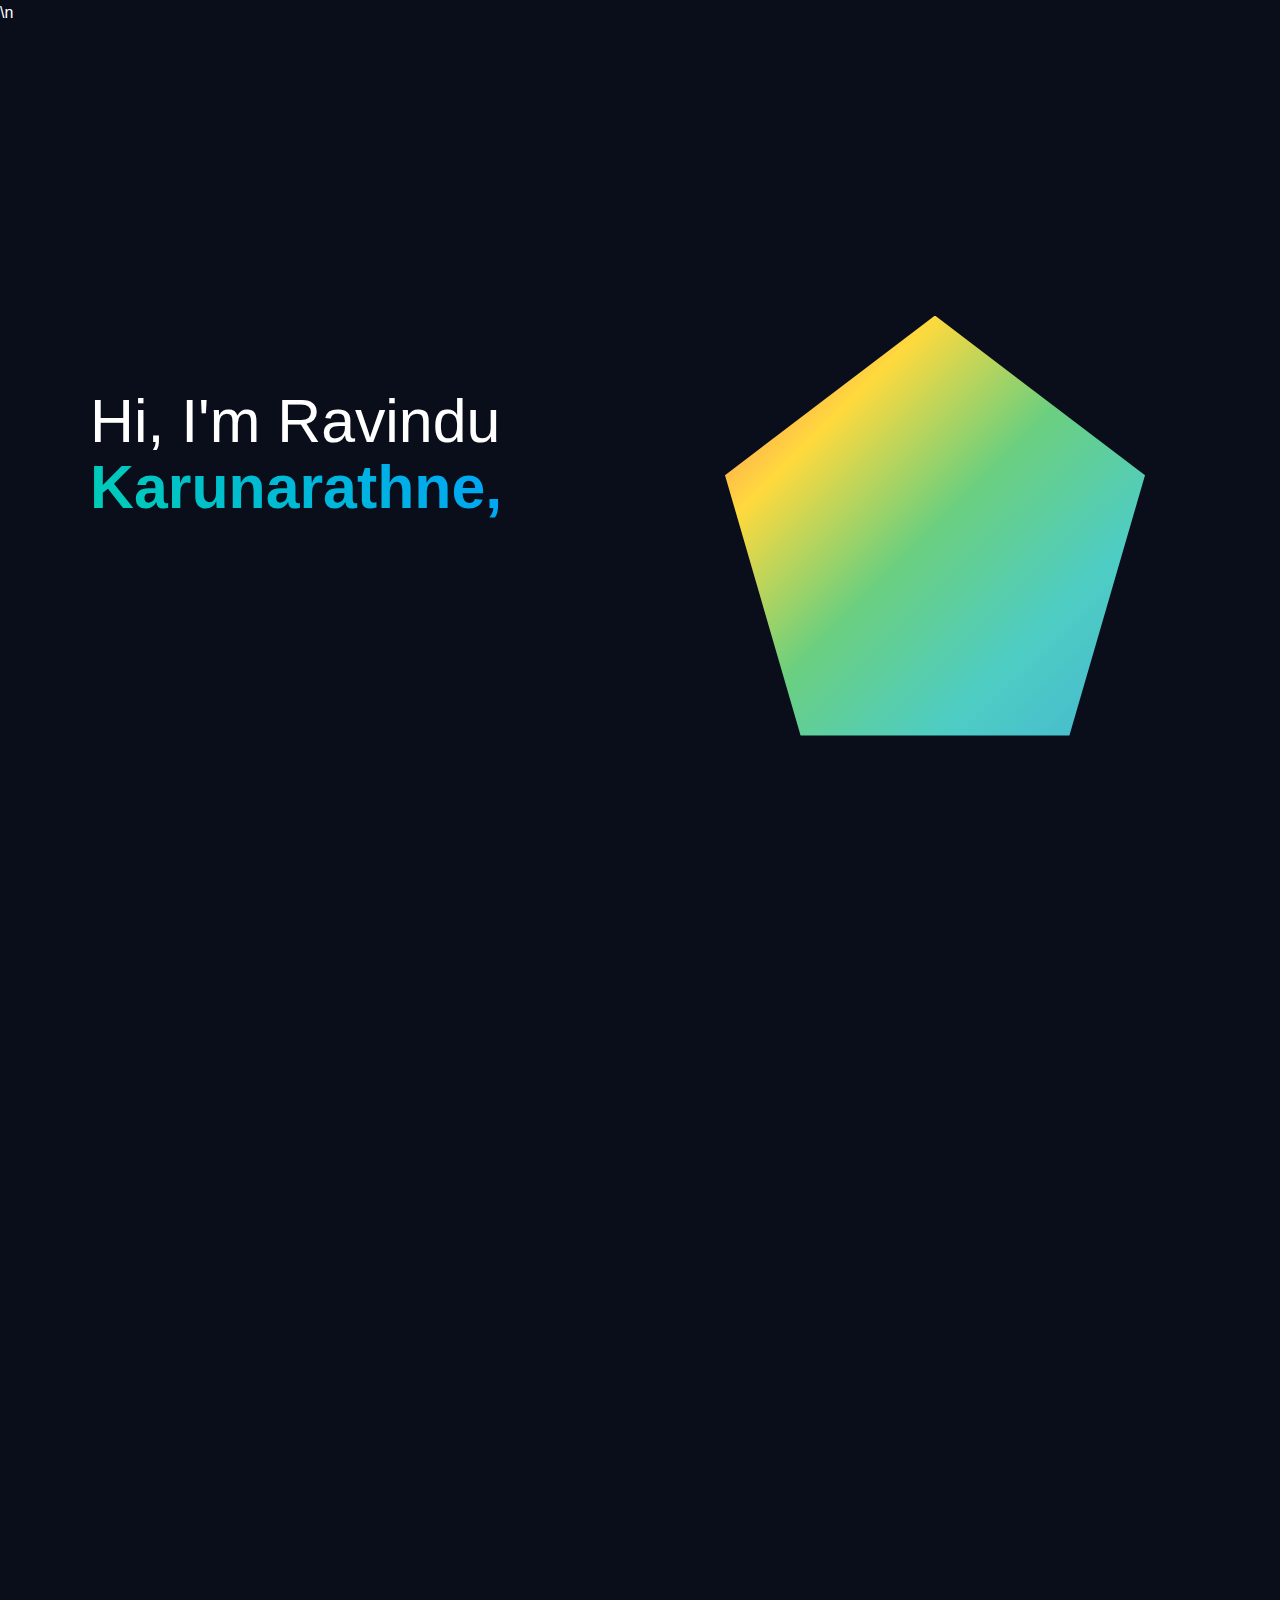
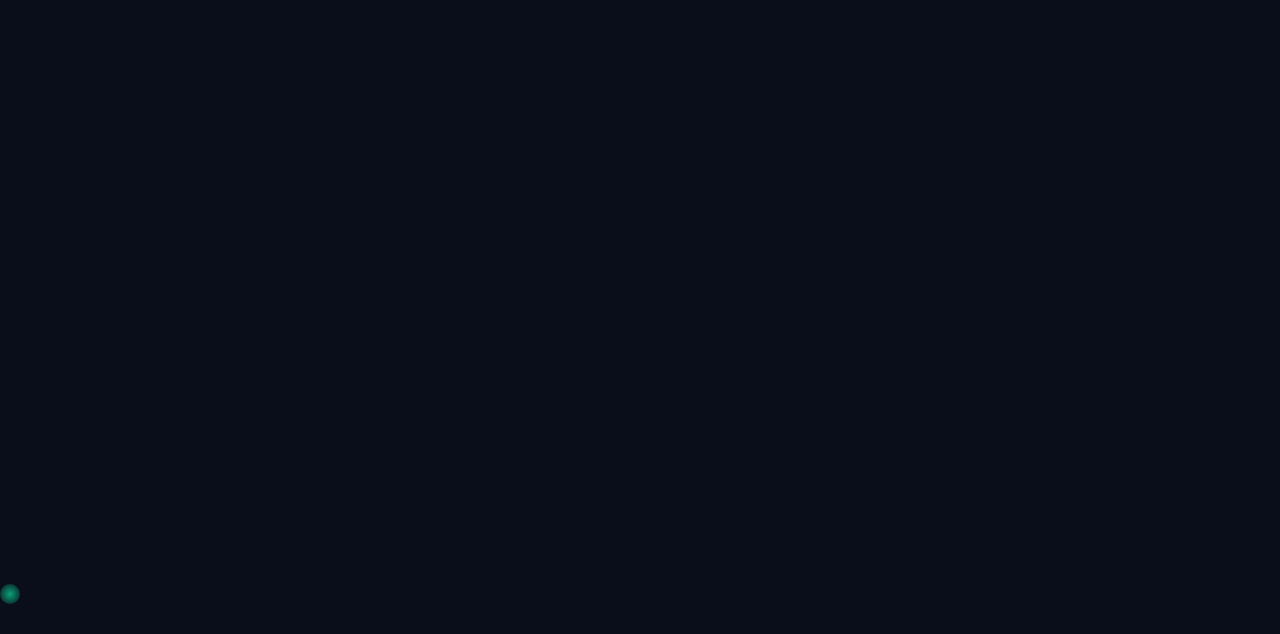
<file: index.html>
<!DOCTYPE html>
<html lang="en">
<head>
    <meta charset="UTF-8">
    <meta name="viewport" content="width=device-width, initial-scale=1.0">
    <title>Ravindu Karunarathne - Full Stack Developer</title>
    <link rel="stylesheet" href="https://cdnjs.cloudflare.com/ajax/libs/font-awesome/6.4.0/css/all.min.css">
    <link rel="stylesheet" href="css/styles.css">
    <link rel="stylesheet" href="css/animations.css">
    <link rel="stylesheet" href="css/responsive.css">
    <link rel="stylesheet" href="css/responsive-utils.css">\n    <link rel="stylesheet" href="css/responsive-fixes.css">
</head>
<body>
    <!-- Scroll Progress Bar -->
    <div class="scroll-progress"></div>

    <!-- Dynamic Sections -->
    <div id="header-container"></div>
    <div id="hero-container"></div>
    <div id="about-container"></div>
    <div id="credentials-container"></div>
    <div id="projects-container"></div>
    <div id="contact-container"></div>

    <script src="js/section-loader.js"></script>
    <script src="js/script.js"></script>
    
    <!-- Viewport height handling for mobile browsers -->
    <script>
        // Set CSS custom property for viewport height
        function setViewportHeight() {
            let vh = window.innerHeight * 0.01;
            document.documentElement.style.setProperty('--vh', `${vh}px`);
        }
        
        // Set on load and resize
        setViewportHeight();
        window.addEventListener('resize', setViewportHeight);
        window.addEventListener('orientationchange', function() {
            setTimeout(setViewportHeight, 100);
        });
        
        // Add responsive classes based on screen size
        function updateResponsiveClasses() {
            const width = window.innerWidth;
            const body = document.body;
            
            // Remove existing classes
            body.classList.remove('is-mobile', 'is-tablet', 'is-desktop');
            
            // Add appropriate class
            if (width <= 768) {
                body.classList.add('is-mobile');
            } else if (width <= 1024) {
                body.classList.add('is-tablet');
            } else {
                body.classList.add('is-desktop');
            }
        }
        
        updateResponsiveClasses();
        window.addEventListener('resize', updateResponsiveClasses);
    </script>
</body>
</html>
</file>
<file: css/styles.css>
/* ================================
   MAIN STYLES
   ================================ */

* {
    margin: 0;
    padding: 0;
    box-sizing: border-box;
}

html {
    scroll-behavior: smooth;
}

body {
    font-family: 'Inter', -apple-system, BlinkMacSystemFont, 'Segoe UI', sans-serif;
    background-color: #0a0e1a;
    color: #fff;
    line-height: 1.6;
    overflow-x: hidden;
    -webkit-font-smoothing: antialiased;
    -moz-osx-font-smoothing: grayscale;
}

.container {
    max-width: 1200px;
    margin: 0 auto;
    padding: 0 40px;
    width: 100%;
}

/* Responsive utility classes */
.flex {
    display: flex;
}

.flex-column {
    flex-direction: column;
}

.justify-center {
    justify-content: center;
}

.items-center {
    align-items: center;
}

.text-center {
    text-align: center;
}

.w-full {
    width: 100%;
}

.max-w-full {
    max-width: 100%;
}

/* Ensure images and media are responsive */
img,
video,
iframe,
canvas,
svg {
    max-width: 100%;
    height: auto;
    display: block;
}

/* ================================
   HEADER & NAVIGATION
   ================================ */

.header {
    position: fixed;
    top: 0;
    left: 0;
    right: 0;
    z-index: 1000;
    background: rgba(10, 14, 26, 0.9);
    backdrop-filter: blur(20px);
    padding: 20px 0;
    transform: translateY(-100%);
    animation: slideDown 1s ease-out 0.5s forwards;
}

.nav-container {
    display: flex;
    justify-content: space-between;
    align-items: center;
    max-width: 1200px;
    margin: 0 auto;
    padding: 0 40px;
    width: 100%;
    position: relative;
}

.logo {
    width: 40px;
    height: 40px;
    background: linear-gradient(135deg, #00d4aa, #00a0ff);
    border-radius: 8px;
    display: flex;
    align-items: center;
    justify-content: center;
    font-weight: bold;
    color: #000;
    animation: pulse 2s ease-in-out infinite alternate;
    flex-shrink: 0;
}

/* Navigation Menu */
.nav-menu {
    display: flex;
    list-style: none;
    gap: 30px;
    margin: 0;
    padding: 0;
    flex-wrap: wrap;
}

.nav-menu li {
    flex-shrink: 0;
}

.nav-menu li a {
    color: #fff;
    text-decoration: none;
    font-size: 0.9rem;
    font-weight: 500;
    transition: color 0.3s ease;
    position: relative;
    padding: 8px 0;
    display: block;
}

.nav-menu li a:hover {
    color: #00d4aa;
}

.nav-menu li a::after {
    content: '';
    position: absolute;
    bottom: -5px;
    left: 0;
    width: 0;
    height: 2px;
    background: linear-gradient(90deg, #00d4aa, #00a0ff);
    transition: width 0.3s ease;
}

.nav-menu li a:hover::after {
    width: 100%;
}

/* Mobile Menu */
.mobile-menu-toggle {
    display: none;
    flex-direction: column;
    cursor: pointer;
    padding: 8px;
    z-index: 1001;
    background: none;
    border: none;
    position: relative;
    width: 40px;
    height: 40px;
    justify-content: center;
    align-items: center;
}

.mobile-menu-toggle span {
    width: 25px;
    height: 3px;
    background: #fff;
    margin: 3px 0;
    transition: all 0.3s ease;
    border-radius: 2px;
    transform-origin: center;
}

.mobile-menu-toggle.active span:nth-child(1) {
    transform: rotate(45deg) translate(5px, 5px);
}

.mobile-menu-toggle.active span:nth-child(2) {
    opacity: 0;
    transform: scale(0);
}

.mobile-menu-toggle.active span:nth-child(3) {
    transform: rotate(-45deg) translate(7px, -6px);
}

.mobile-nav {
    position: fixed;
    top: 0;
    right: -100%;
    width: 300px;
    height: 100vh;
    background: rgba(10, 14, 26, 0.98);
    backdrop-filter: blur(20px);
    z-index: 1000;
    transition: right 0.3s ease;
    padding: 100px 30px 30px;
    overflow-y: auto;
}

.mobile-nav.active {
    right: 0;
}

.mobile-nav ul {
    list-style: none;
    padding: 0;
    margin: 0;
}

.mobile-nav ul li {
    margin: 25px 0;
}

.mobile-nav ul li a {
    color: #fff;
    text-decoration: none;
    font-size: 1.1rem;
    font-weight: 500;
    display: block;
    padding: 15px 0;
    border-bottom: 1px solid rgba(255, 255, 255, 0.1);
    transition: all 0.3s ease;
    text-align: center;
}

.mobile-nav ul li a:hover {
    color: #00d4aa;
    transform: translateX(10px);
}

/* ================================
   HERO SECTION
   ================================ */

.hero {
    min-height: 100vh;
    min-height: calc(var(--vh, 1vh) * 100);
    display: flex;
    align-items: center;
    position: relative;
    padding-top: 100px;
    opacity: 1;
    transform: translateY(0);
}

.hero-content {
    display: grid;
    grid-template-columns: 1fr 1fr;
    gap: 80px;
    align-items: center;
    width: 100%;
    position: relative;
    z-index: 1;
}

.hero-text {
    animation: slideInLeft 1s ease-out;
    max-width: 100%;
}

.hero-text h1 {
    font-size: clamp(2rem, 4vw, 3.5rem);
    font-weight: 300;
    line-height: 1.1;
    margin-bottom: 20px;
    word-wrap: break-word;
}

.hero-text .highlight {
    display: block;
    font-weight: 700;
    background: linear-gradient(45deg, #00d4aa, #00a0ff, #ff6b6b);
    background-size: 200% 200%;
    -webkit-background-clip: text;
    -webkit-text-fill-color: transparent;
    background-clip: text;
    animation: colorShift 3s ease-in-out infinite;
}

.hero-text .subtitle {
    font-size: clamp(1rem, 2.5vw, 1.2rem);
    color: #a0a9c0;
    margin-bottom: 40px;
    font-weight: 400;
    opacity: 0;
    animation: fadeIn 1s ease-out 0.5s forwards;
    line-height: 1.6;
}

.work-button {
    display: inline-flex;
    align-items: center;
    justify-content: center;
    gap: 10px;
    padding: 12px 24px;
    background: transparent;
    border: 1px solid #333;
    color: #fff;
    text-decoration: none;
    border-radius: 30px;
    font-size: 0.9rem;
    transition: all 0.3s ease;
    opacity: 0;
    animation: slideUp 1s ease-out 1s forwards;
    position: relative;
    overflow: hidden;
    min-height: 44px;
    white-space: nowrap;
}

.work-button::before {
    content: '';
    position: absolute;
    top: 0;
    left: -100%;
    width: 100%;
    height: 100%;
    background: linear-gradient(90deg, transparent, rgba(0, 212, 170, 0.2), transparent);
    transition: left 0.5s;
}

.work-button:hover::before {
    left: 100%;
}

.work-button:hover {
    border-color: #00d4aa;
    background: rgba(0, 212, 170, 0.1);
    transform: translateY(-2px);
    box-shadow: 0 10px 30px rgba(0, 212, 170, 0.3);
}

.hero-visual {
    position: relative;
    height: 500px;
    display: flex;
    align-items: center;
    justify-content: center;
    animation: slideInRight 1s ease-out 0.3s both;
    overflow: hidden;
}

.geometric-shape {
    width: 400px;
    height: 400px;
    background: linear-gradient(135deg, #ff6b6b, #ffd93d, #6bcf7f, #4ecdc4, #45b7d1);
    clip-path: polygon(50% 0%, 100% 38%, 82% 100%, 18% 100%, 0% 38%);
    animation: rotate 20s linear infinite, float 3s ease-in-out infinite alternate;
    max-width: 100%;
    max-height: 100%;
}

/* ================================
   ABOUT SECTION
   ================================ */

.about {
    padding: 120px 0;
    background: #0f1425;
    position: relative;
}

.about::before {
    content: '';
    position: absolute;
    top: 0;
    left: 0;
    right: 0;
    bottom: 0;
    background: radial-gradient(circle at 30% 70%, rgba(0, 212, 170, 0.1) 0%, transparent 50%);
    pointer-events: none;
}

.about-content {
    display: grid;
    grid-template-columns: 1fr 2fr;
    gap: 80px;
    align-items: start;
}

.about.animate h2 {
    opacity: 1;
    transform: translateX(0);
}

.about-text {
    font-size: 1.1rem;
    line-height: 1.8;
    color: #a0a9c0;
    opacity: 0;
    transform: translateY(30px);
    transition: all 0.8s ease-out 0.2s;
    max-width: 100%;
    word-wrap: break-word;
}

.about.animate .about-text {
    opacity: 1;
    transform: translateY(0);
}

.about-image {
    width: 300px;
    height: 400px;
    background: url('https://media.giphy.com/media/xT9IgzoKnwFNmISR8I/giphy.gif') no-repeat center center;
    background-size: cover;
    border-radius: 12px;
    opacity: 0;
    transform: scale(0.8);
    transition: all 0.8s ease-out 0.4s;
    position: relative;
    overflow: hidden;
    max-width: 100%;
    margin: 0 auto;
}

.about-image::before {
    content: '';
    position: absolute;
    top: 0;
    left: 0;
    right: 0;
    bottom: 0;
    background: linear-gradient(45deg, rgba(0, 212, 170, 0.1), rgba(0, 160, 255, 0.1));
    opacity: 0;
    transition: opacity 0.3s ease;
}

.about-image:hover::before {
    opacity: 1;
}

/* ================================
   CREDENTIALS SECTION
   ================================ */

.credentials {
    padding: 120px 0;
    background: #0a0e1a;
    position: relative;
}

.credentials::before {
    content: '';
    position: absolute;
    top: 0;
    left: 0;
    right: 0;
    bottom: 0;
    background: radial-gradient(circle at 70% 30%, rgba(0, 160, 255, 0.1) 0%, transparent 50%);
    pointer-events: none;
}

.credentials h2 {
    font-size: 2.5rem;
    font-weight: 600;
    margin-bottom: 60px;
    opacity: 0;
    transform: translateY(-30px);
    transition: all 0.8s ease-out;
}

.credentials.animate h2 {
    opacity: 1;
    transform: translateY(0);
}

.credentials-grid {
    display: grid;
    grid-template-columns: 1fr 2fr;
    gap: 80px;
    align-items: start;
}

.credential-item {
    margin-bottom: 40px;
    opacity: 0;
    transform: translateX(-30px);
    transition: all 0.6s ease-out;
    width: 100%;
    overflow: hidden;
}

.credentials.animate .credential-item:nth-child(1) { transition-delay: 0.1s; }
.credentials.animate .credential-item:nth-child(2) { transition-delay: 0.2s; }
.credentials.animate .credential-item:nth-child(3) { transition-delay: 0.3s; }

.credentials.animate .credential-item {
    opacity: 1;
    transform: translateX(0);
}

.credential-label {
    font-size: 1.2rem;
    font-weight: 600;
    color: #00d4aa;
    margin-bottom: 10px;
}

.credential-value {
    font-size: 1rem;
    color: #a0a9c0;
    line-height: 1.6;
    word-wrap: break-word;
    overflow-wrap: break-word;
}

.credential-list {
    list-style: none;
    padding: 0;
}

.credential-list li {
    margin-bottom: 20px;
    color: #a0a9c0;
    font-size: 0.95rem;
    line-height: 1.5;
    word-wrap: break-word;
}

.credential-list li strong {
    color: #fff;
    font-weight: 500;
}

.skills-list {
    display: flex;
    flex-wrap: wrap;
    gap: 10px;
    margin-top: 10px;
}

.skill-tag {
    background: rgba(0, 212, 170, 0.1);
    color: #00d4aa;
    padding: 4px 12px;
    border-radius: 20px;
    font-size: 0.85rem;
    border: 1px solid rgba(0, 212, 170, 0.2);
    white-space: nowrap;
    flex-shrink: 0;
}

/* ================================
   PROJECTS SECTION
   ================================ */

.projects {
    padding: 120px 0;
    background: #0a0e1a;
    position: relative;
}

.projects::before {
    content: '';
    position: absolute;
    top: 0;
    left: 0;
    right: 0;
    bottom: 0;
    background: radial-gradient(circle at 50% 50%, rgba(255, 107, 107, 0.1) 0%, transparent 50%);
    pointer-events: none;
}

.projects h2 {
    font-size: 2.5rem;
    font-weight: 600;
    margin-bottom: 60px;
    opacity: 0;
    transform: translateY(-30px);
    transition: all 0.8s ease-out;
}

.projects.animate h2 {
    opacity: 1;
    transform: translateY(0);
}

.projects-grid {
    display: flex;
    gap: 30px;
    overflow-x: auto;
    overflow-y: hidden;
    padding: 20px 0;
    scroll-behavior: smooth;
    -webkit-overflow-scrolling: touch;
    scroll-snap-type: x mandatory;
    scrollbar-width: thin;
    scrollbar-color: #00d4aa rgba(255, 255, 255, 0.1);
}

.projects-grid::-webkit-scrollbar {
    height: 8px;
}

.projects-grid::-webkit-scrollbar-track {
    background: rgba(255, 255, 255, 0.1);
    border-radius: 4px;
}

.projects-grid::-webkit-scrollbar-thumb {
    background: linear-gradient(90deg, #00d4aa, #00a0ff);
    border-radius: 4px;
}

.projects-grid::-webkit-scrollbar-thumb:hover {
    background: linear-gradient(90deg, #00a0ff, #00d4aa);
}

.project-card {
    background: #1a1f35;
    border-radius: 12px;
    overflow: hidden;
    transition: transform 0.3s ease, box-shadow 0.3s ease;
    opacity: 0;
    transform: translateY(50px) scale(0.9);
    transition: all 0.6s ease-out;
    width: 350px;
    min-width: 350px;
    flex-shrink: 0;
    scroll-snap-align: start;
    position: relative;
}

.projects.animate .project-card:nth-child(1) { transition-delay: 0.1s; }
.projects.animate .project-card:nth-child(2) { transition-delay: 0.2s; }
.projects.animate .project-card:nth-child(3) { transition-delay: 0.3s; }
.projects.animate .project-card:nth-child(4) { transition-delay: 0.4s; }
.projects.animate .project-card:nth-child(5) { transition-delay: 0.5s; }
.projects.animate .project-card:nth-child(6) { transition-delay: 0.6s; }

.projects.animate .project-card {
    opacity: 1;
    transform: translateY(0) scale(1);
}

.project-card:hover {
    transform: translateY(-10px) scale(1.02);
    box-shadow: 0 20px 40px rgba(0, 0, 0, 0.3);
}

.project-image {
    height: 200px;
    background: linear-gradient(135deg, #667eea 0%, #764ba2 100%);
    position: relative;
    overflow: hidden;
}

.project-image::before {
    content: '';
    position: absolute;
    top: 0;
    left: -100%;
    width: 100%;
    height: 100%;
    background: linear-gradient(90deg, transparent, rgba(255, 255, 255, 0.2), transparent);
    transition: left 0.5s;
}

.project-card:hover .project-image::before {
    left: 100%;
}

.project-info {
    padding: 30px;
}

.project-title {
    font-size: 1.2rem;
    font-weight: 600;
    margin-bottom: 10px;
    line-height: 1.3;
    word-wrap: break-word;
}

.project-description {
    font-size: 0.9rem;
    color: #a0a9c0;
    line-height: 1.6;
    word-wrap: break-word;
}

/* ================================
   CONTACT SECTION
   ================================ */

.contact {
    padding: 120px 0;
    background: #0f1425;
    position: relative;
}

.contact::before {
    content: '';
    position: absolute;
    top: 0;
    left: 0;
    right: 0;
    bottom: 0;
    background: radial-gradient(circle at 80% 20%, rgba(0, 212, 170, 0.1) 0%, transparent 50%);
    pointer-events: none;
}

.contact h2 {
    font-size: 2.5rem;
    font-weight: 600;
    margin-bottom: 30px;
    opacity: 0;
    transform: translateY(-30px);
    transition: all 0.8s ease-out;
}

.contact.animate h2 {
    opacity: 1;
    transform: translateY(0);
}

.contact-info {
    display: flex;
    align-items: center;
    gap: 30px;
    margin-bottom: 40px;
    opacity: 0;
    transform: translateX(-30px);
    transition: all 0.8s ease-out 0.2s;
    flex-wrap: wrap;
}

.contact.animate .contact-info {
    opacity: 1;
    transform: translateX(0);
}

.contact-email {
    font-size: 1.2rem;
    color: #00d4aa;
    text-decoration: none;
    position: relative;
    overflow: hidden;
    word-break: break-all;
    flex-shrink: 0;
}

.contact-email::before {
    content: '';
    position: absolute;
    bottom: 0;
    left: -100%;
    width: 100%;
    height: 2px;
    background: linear-gradient(90deg, #00d4aa, #00a0ff);
    transition: left 0.3s;
}

.contact-email:hover::before {
    left: 0;
}

.social-links {
    display: flex;
    gap: 20px;
    margin-top: 40px;
    opacity: 0;
    transform: translateY(30px);
    transition: all 0.8s ease-out 0.4s;
    flex-wrap: wrap;
    justify-content: flex-start;
}

.contact.animate .social-links {
    opacity: 1;
    transform: translateY(0);
}

.social-link {
    width: 45px;
    height: 45px;
    background: #333;
    border-radius: 50%;
    display: flex;
    align-items: center;
    justify-content: center;
    text-decoration: none;
    color: #fff;
    transition: all 0.3s ease;
    position: relative;
    overflow: hidden;
    font-size: 1.1rem;
    flex-shrink: 0;
}

.social-link::before {
    content: '';
    position: absolute;
    top: 0;
    left: 0;
    width: 100%;
    height: 100%;
    background: linear-gradient(45deg, #00d4aa, #00a0ff);
    border-radius: 50%;
    transform: scale(0);
    transition: transform 0.3s ease;
}

.social-link:hover::before {
    transform: scale(1);
}

.social-link:hover {
    transform: translateY(-3px);
    box-shadow: 0 10px 20px rgba(0, 212, 170, 0.3);
}

.social-link img {
    z-index: 1;
    position: relative;
}

/* ================================
   SCROLL PROGRESS
   ================================ */

.scroll-progress {
    position: fixed;
    top: 0;
    left: 0;
    width: 0%;
    height: 3px;
    background: linear-gradient(90deg, #00d4aa, #00a0ff);
    z-index: 9999;
    transition: width 0.1s ease;
}

/* ================================
   SECTION ANIMATIONS
   ================================ */

section {
    opacity: 0;
    transform: translateY(50px);
    transition: all 1s ease-in-out;
}

section.animate {
    opacity: 1;
    transform: translateY(0);
}

.fade-in-up {
    animation: fadeInUp 1s ease-out forwards;
}
</file>
<file: css/animations.css>
/* ================================
   ANIMATIONS & KEYFRAMES
   ================================ */

/* Keyframe Animations */
@keyframes slideDown {
    from {
        transform: translateY(-100%);
    }
    to {
        transform: translateY(0);
    }
}

@keyframes pulse {
    0% { 
        transform: scale(1); 
    }
    100% { 
        transform: scale(1.05); 
    }
}

@keyframes slideInLeft {
    from {
        opacity: 0;
        transform: translateX(-100px);
    }
    to {
        opacity: 1;
        transform: translateX(0);
    }
}

@keyframes slideInRight {
    from {
        opacity: 0;
        transform: translateX(100px);
    }
    to {
        opacity: 1;
        transform: translateX(0);
    }
}

@keyframes colorShift {
    0%, 100% { 
        background-position: 0% 50%; 
    }
    50% { 
        background-position: 100% 50%; 
    }
}

@keyframes fadeIn {
    from {
        opacity: 0;
    }
    to { 
        opacity: 1; 
    }
}

@keyframes slideUp {
    from {
        opacity: 0;
        transform: translateY(30px);
    }
    to {
        opacity: 1;
        transform: translateY(0);
    }
}

@keyframes rotate {
    from { 
        transform: rotate(0deg); 
    }
    to { 
        transform: rotate(360deg); 
    }
}

@keyframes float {
    0% { 
        transform: translateY(0px); 
    }
    100% { 
        transform: translateY(-20px); 
    }
}

@keyframes fadeInUp {
    from {
        opacity: 0;
        transform: translateY(50px);
    }
    to {
        opacity: 1;
        transform: translateY(0);
    }
}

/* Animation Classes */
.fade-in-up {
    animation: fadeInUp 1s ease-out forwards;
}

/* Element-specific Animations */
.hero-text {
    animation: slideInLeft 1s ease-out;
}

.hero-visual {
    animation: slideInRight 1s ease-out 0.3s both;
}

.hero-text .highlight {
    animation: colorShift 3s ease-in-out infinite;
}

.hero-text .subtitle {
    animation: fadeIn 1s ease-out 0.5s forwards;
}

.work-button {
    animation: slideUp 1s ease-out 1s forwards;
}

.logo {
    animation: pulse 2s ease-in-out infinite alternate;
}

.header {
    animation: slideDown 1s ease-out 0.5s forwards;
}

.geometric-shape {
    animation: rotate 20s linear infinite, float 3s ease-in-out infinite alternate;
}

/* Transition Properties for Interactive Elements */
.nav-menu li a {
    transition: color 0.3s ease;
}

.nav-menu li a::after {
    transition: width 0.3s ease;
}

.mobile-menu-toggle span {
    transition: all 0.3s ease;
}

.mobile-nav {
    transition: right 0.3s ease;
}

.mobile-nav ul li a {
    transition: color 0.3s ease;
}

.work-button {
    transition: all 0.3s ease;
}

.work-button::before {
    transition: left 0.5s;
}

.about h2 {
    transition: all 0.8s ease-out;
}

.about-text {
    transition: all 0.8s ease-out 0.2s;
}

.about-image {
    transition: all 0.8s ease-out 0.4s;
}

.about-image::before {
    transition: opacity 0.3s ease;
}

.credentials h2 {
    transition: all 0.8s ease-out;
}

.credential-item {
    transition: all 0.6s ease-out;
}

.projects h2 {
    transition: all 0.8s ease-out;
}

.project-card {
    transition: all 0.6s ease-out;
}

.project-image::before {
    transition: left 0.5s;
}

.contact h2 {
    transition: all 0.8s ease-out;
}

.contact-info {
    transition: all 0.8s ease-out 0.2s;
}

.contact-email::before {
    transition: left 0.3s;
}

.social-links {
    transition: all 0.8s ease-out 0.4s;
}

.social-link {
    transition: all 0.3s ease;
}

.social-link::before {
    transition: transform 0.3s ease;
}

.scroll-progress {
    transition: width 0.1s ease;
}

/* Section Animation Transitions */
section {
    transition: all 1s ease-in-out;
}

/* Project Card Animation Delays */
.projects.animate .project-card:nth-child(1) { 
    transition-delay: 0.1s; 
}

.projects.animate .project-card:nth-child(2) { 
    transition-delay: 0.2s; 
}

.projects.animate .project-card:nth-child(3) { 
    transition-delay: 0.3s; 
}

.projects.animate .project-card:nth-child(4) { 
    transition-delay: 0.4s; 
}

.projects.animate .project-card:nth-child(5) { 
    transition-delay: 0.5s; 
}

.projects.animate .project-card:nth-child(6) { 
    transition-delay: 0.6s; 
}

/* Credential Item Animation Delays */
.credentials.animate .credential-item:nth-child(1) { 
    transition-delay: 0.1s; 
}

.credentials.animate .credential-item:nth-child(2) { 
    transition-delay: 0.2s; 
}

.credentials.animate .credential-item:nth-child(3) { 
    transition-delay: 0.3s; 
}

/* Performance Optimizations for Mobile */
@media (max-width: 768px) {
    /* Reduce animation complexity on mobile */
    .geometric-shape {
        animation: float 3s ease-in-out infinite alternate;
    }
    
    .hero-text .highlight {
        animation-duration: 6s; /* Slower animation on mobile */
    }
    
    /* Reduce transform animations on mobile for better performance */
    .project-card:hover {
        transform: none;
    }
    
    .social-link:hover {
        transform: none;
    }
    
    .work-button:hover {
        transform: none;
    }
}
</file>
<file: css/responsive.css>
/* ================================
   RESPONSIVE DESIGN
   ================================ */

/* Base responsive utilities */
.container {
    width: 100%;
    max-width: 1200px;
    margin: 0 auto;
    padding: 0 40px;
}

/* Flexible media */
img, video, iframe {
    max-width: 100%;
    height: auto;
}

/* Touch device support */
@media (hover: none) and (pointer: coarse) {
    .work-button:active,
    .project-card:active,
    .social-link:active {
        transform: scale(0.95);
        transition: transform 0.1s ease;
    }

    .work-button:hover {
        transform: none;
        box-shadow: none;
    }

    .project-card:hover {
        transform: none;
        box-shadow: none;
    }

    .social-link:hover {
        transform: none;
        box-shadow: none;
    }

    /* Disable complex animations on mobile for better performance */
    .geometric-shape {
        animation: float 3s ease-in-out infinite alternate;
    }

    .hero-text .highlight {
        animation: none;
        background: linear-gradient(45deg, #00d4aa, #00a0ff);
        -webkit-background-clip: text;
        -webkit-text-fill-color: transparent;
        background-clip: text;
    }

    /* Better touch targets */
    .nav-menu a,
    .mobile-nav a,
    .work-button,
    .social-link {
        min-height: 44px;
        min-width: 44px;
        display: flex;
        align-items: center;
        justify-content: center;
    }
}

/* Large Desktop Screens */
@media (min-width: 1440px) {
    .container {
        padding: 0 60px;
    }
    
    .hero-text h1 {
        font-size: 4rem;
    }
    
    .geometric-shape {
        width: 450px;
        height: 450px;
    }
}

/* Desktop Screens */
@media (max-width: 1280px) {
    .container {
        padding: 0 35px;
    }
    
    .hero-text h1 {
        font-size: 3.2rem;
    }
    
    .geometric-shape {
        width: 380px;
        height: 380px;
    }
}

/* Large Laptops (1200px-1439px) */
@media (min-width: 1200px) and (max-width: 1439px) {
    .container {
        padding: 0 50px;
    }
    
    .hero-text h1 {
        font-size: 3.8rem;
    }
    
    .hero-text .subtitle {
        font-size: 1.3rem;
    }
    
    .geometric-shape {
        width: 420px;
        height: 420px;
    }
    
    .about-content {
        gap: 60px;
    }
    
    .project-card {
        width: 320px;
        min-width: 320px;
    }
}

/* Medium Laptops (1025px-1199px) */
@media (min-width: 1025px) and (max-width: 1199px) {
    .container {
        padding: 0 40px;
    }
    
    .hero-text h1 {
        font-size: 3.4rem;
    }
    
    .hero-text .subtitle {
        font-size: 1.2rem;
    }
    
    .geometric-shape {
        width: 360px;
        height: 360px;
    }
    
    .about-content {
        gap: 50px;
    }
    
    .project-card {
        width: 300px;
        min-width: 300px;
    }
}

/* Tablet Styles */
@media (max-width: 1024px) {
    .container {
        padding: 0 30px;
    }

    .nav-container {
        padding: 0 30px;
    }

    .hero {
        padding-top: 90px;
    }

    .hero-content {
        gap: 50px;
        grid-template-columns: 1fr 1fr;
    }

    .hero-text h1 {
        font-size: 3rem;
        line-height: 1.1;
    }

    .hero-text .subtitle {
        font-size: 1.1rem;
    }

    .geometric-shape {
        width: 350px;
        height: 350px;
    }

    .about {
        padding: 100px 0;
    }

    .about-content {
        gap: 50px;
    }

    .about-image {
        width: 280px;
        height: 350px;
    }

    .credentials {
        padding: 100px 0;
    }

    .credentials-grid {
        gap: 50px;
    }

    .projects {
        padding: 100px 0;
    }

    .projects-grid {
        gap: 25px;
        padding: 20px 10px;
    }

    .project-card {
        width: 320px;
    }

    .contact {
        padding: 100px 0;
    }
}

/* Mobile Styles */
@media (max-width: 768px) {
    .container {
        padding: 0 20px;
    }

    .nav-container {
        padding: 0 20px;
    }

    .nav-menu {
        display: none;
    }

    .mobile-menu-toggle {
        display: flex;
        z-index: 1002;
    }

    .hero {
        min-height: 100vh;
        min-height: calc(var(--vh, 1vh) * 100);
        padding-top: 120px;
        text-align: center;
    }

    .hero-content {
        grid-template-columns: 1fr;
        gap: 40px;
        text-align: center;
    }

    .hero-text {
        order: 1;
    }

    .hero-visual {
        order: 2;
        height: 350px;
    }

    .hero-text h1 {
        font-size: 2.5rem;
        line-height: 1.2;
        margin-bottom: 20px;
    }

    .hero-text .subtitle {
        font-size: 1.1rem;
        margin-bottom: 30px;
        line-height: 1.5;
    }

    .work-button {
        padding: 14px 28px;
        font-size: 0.95rem;
        margin-top: 10px;
    }

    .geometric-shape {
        width: 280px;
        height: 280px;
    }

    .about {
        padding: 80px 0;
    }

    .about-content {
        grid-template-columns: 1fr;
        gap: 40px;
        text-align: center;
    }

    .about h2 {
        font-size: 2rem;
        margin-bottom: 25px;
    }

    .about-text {
        font-size: 1rem;
        line-height: 1.7;
        margin-bottom: 30px;
    }

    .about-image {
        width: 250px;
        height: 300px;
        margin: 0 auto;
    }

    .credentials {
        padding: 80px 0;
    }

    .credentials h2 {
        font-size: 2rem;
        margin-bottom: 40px;
    }

    .credentials-grid {
        grid-template-columns: 1fr;
        gap: 40px;
        text-align: center;
    }

    .credential-item {
        margin-bottom: 30px;
    }

    .skills-list {
        justify-content: center;
    }

    .projects {
        padding: 80px 0;
    }

    .projects h2 {
        font-size: 2rem;
        margin-bottom: 40px;
    }

    .projects-grid {
        gap: 20px;
        padding: 20px 5px;
        justify-content: flex-start;
    }

    .project-card {
        width: 300px;
        min-width: 300px;
    }

    .project-info {
        padding: 25px;
    }

    .contact {
        padding: 80px 0;
    }

    .contact h2 {
        font-size: 2rem;
        margin-bottom: 25px;
    }

    .contact-info {
        flex-direction: column;
        gap: 20px;
        text-align: center;
    }

    .contact-email {
        font-size: 1.1rem;
        word-break: break-all;
    }

    .social-links {
        justify-content: center;
        flex-wrap: wrap;
        gap: 15px;
    }

    .social-link {
        width: 45px;
        height: 45px;
        font-size: 1.1rem;
    }
}

/* Large Mobile (600px-767px) */
@media (min-width: 600px) and (max-width: 767px) {
    .container {
        padding: 0 25px;
    }
    
    .nav-menu {
        display: none;
    }
    
    .mobile-menu-toggle {
        display: flex;
    }
    
    .hero-content {
        grid-template-columns: 1fr;
        gap: 30px;
        text-align: center;
    }
    
    .hero-text h1 {
        font-size: 2.2rem;
    }
    
    .hero-text .subtitle {
        font-size: 1rem;
    }
    
    .geometric-shape {
        width: 220px;
        height: 220px;
    }
    
    .about-content {
        grid-template-columns: 1fr;
        gap: 30px;
        text-align: center;
    }
    
    .project-card {
        width: 280px;
        min-width: 280px;
    }
}

/* Medium Mobile (481px-599px) */
@media (min-width: 481px) and (max-width: 599px) {
    .container {
        padding: 0 20px;
    }
    
    .hero-text h1 {
        font-size: 1.8rem;
    }
    
    .hero-text .subtitle {
        font-size: 0.95rem;
    }
    
    .geometric-shape {
        width: 180px;
        height: 180px;
    }
    
    .project-card {
        width: calc(100vw - 60px);
        min-width: calc(100vw - 60px);
    }
    
    .work-button {
        padding: 12px 24px;
        font-size: 0.9rem;
    }
}

/* Small Mobile Styles */
@media (max-width: 480px) {
    .container {
        padding: 0 15px;
    }

    .nav-container {
        padding: 0 15px;
    }

    .header {
        padding: 15px 0;
    }

    .hero {
        padding-top: 100px;
        min-height: 100vh;
    }

    .hero-content {
        gap: 30px;
    }

    .hero-visual {
        height: 280px;
    }

    .hero-text h1 {
        font-size: 2rem;
        line-height: 1.2;
        margin-bottom: 15px;
    }

    .hero-text .subtitle {
        font-size: 1rem;
        margin-bottom: 25px;
        line-height: 1.6;
    }

    .work-button {
        padding: 12px 24px;
        font-size: 0.9rem;
        width: 100%;
        max-width: 250px;
        justify-content: center;
    }

    .geometric-shape {
        width: 220px;
        height: 220px;
    }

    .about {
        padding: 60px 0;
    }

    .about h2,
    .credentials h2,
    .projects h2,
    .contact h2 {
        font-size: 1.8rem;
        margin-bottom: 20px;
    }

    .about-text {
        font-size: 0.95rem;
        line-height: 1.6;
    }

    .about-image {
        width: 200px;
        height: 250px;
    }

    .credentials {
        padding: 60px 0;
    }

    .credential-item {
        margin-bottom: 25px;
    }

    .credential-label {
        font-size: 1.1rem;
    }

    .credential-value {
        font-size: 0.95rem;
    }

    .projects {
        padding: 60px 0;
    }

    .projects-grid {
        padding: 15px 0;
    }

    .project-card {
        width: 280px;
        min-width: 280px;
    }

    .project-info {
        padding: 20px;
    }

    .project-title {
        font-size: 1.1rem;
    }

    .project-description {
        font-size: 0.85rem;
        line-height: 1.5;
    }

    .skills-list {
        justify-content: center;
        gap: 8px;
    }

    .skill-tag {
        font-size: 0.8rem;
        padding: 4px 10px;
    }

    .contact {
        padding: 60px 0;
    }

    .contact-email {
        font-size: 1rem;
        word-break: break-all;
    }

    .social-links {
        gap: 12px;
        margin-top: 30px;
    }

    .social-link {
        width: 42px;
        height: 42px;
        font-size: 1rem;
    }

    /* Mobile navigation improvements */
    .mobile-nav {
        width: 100%;
        right: -100%;
        padding: 80px 20px 30px;
    }

    .mobile-nav ul li {
        margin: 20px 0;
    }

    .mobile-nav ul li a {
        font-size: 1.1rem;
        padding: 15px 0;
        text-align: center;
    }
}

/* Extra Small Mobile Styles */
@media (max-width: 360px) {
    .container {
        padding: 0 12px;
    }

    .nav-container {
        padding: 0 12px;
    }

    .hero {
        padding-top: 90px;
    }

    .hero-content {
        gap: 25px;
    }

    .hero-text h1 {
        font-size: 1.8rem;
        line-height: 1.3;
    }

    .hero-text .subtitle {
        font-size: 0.95rem;
        line-height: 1.5;
    }

    .work-button {
        padding: 10px 20px;
        font-size: 0.85rem;
        width: 100%;
        max-width: 200px;
    }

    .geometric-shape {
        width: 180px;
        height: 180px;
    }

    .about h2,
    .credentials h2,
    .projects h2,
    .contact h2 {
        font-size: 1.6rem;
    }

    .about-text {
        font-size: 0.9rem;
    }

    .about-image {
        width: 180px;
        height: 220px;
    }

    .project-card {
        width: 260px;
        min-width: 260px;
    }

    .project-info {
        padding: 18px;
    }

    .project-title {
        font-size: 1rem;
    }

    .project-description {
        font-size: 0.8rem;
    }

    .skill-tag {
        font-size: 0.75rem;
        padding: 3px 8px;
    }

    .social-link {
        width: 38px;
        height: 38px;
        font-size: 0.9rem;
    }

    .contact-email {
        font-size: 0.9rem;
    }

    .mobile-nav {
        width: 100%;
        padding: 70px 15px 20px;
    }

    .mobile-nav ul li a {
        font-size: 1rem;
        padding: 12px 0;
    }

    /* Improve scroll behavior on very small screens */
    .projects-grid {
        gap: 15px;
        padding: 10px 0;
    }

    .projects-grid::-webkit-scrollbar {
        height: 6px;
    }
}

/* Landscape orientation for mobile devices */
@media (max-height: 500px) and (orientation: landscape) {
    .hero {
        padding-top: 80px;
        min-height: 100vh;
    }

    .hero-content {
        gap: 30px;
        grid-template-columns: 1fr 1fr;
        text-align: left;
    }

    .hero-visual {
        height: 300px;
    }

    .geometric-shape {
        width: 200px;
        height: 200px;
    }

    .about,
    .credentials,
    .projects,
    .contact {
        padding: 50px 0;
    }
}

/* Enhanced mobile-specific styles */
.mobile-optimized {
    -webkit-font-smoothing: antialiased;
    -moz-osx-font-smoothing: grayscale;
}

.mobile-optimized * {
    -webkit-tap-highlight-color: transparent;
}

.mobile-optimized .geometric-shape {
    animation-duration: 10s;
}

/* Fix about section responsiveness */
@media (max-width: 768px) {
    .about-content {
        grid-template-columns: 1fr !important;
        text-align: center;
    }
    
    .about-image {
        order: -1;
        margin-bottom: 30px;
    }
}

/* Fix credentials section layout */
@media (max-width: 768px) {
    .credentials-grid {
        grid-template-columns: 1fr !important;
        gap: 30px;
    }
    
    .credential-section {
        text-align: center;
    }
    
    .skills-list {
        justify-content: center;
        flex-wrap: wrap;
    }
}

/* Fix contact section responsiveness */
@media (max-width: 768px) {
    .contact-info {
        text-align: center;
        margin-bottom: 30px;
    }
    
    .contact-email {
        display: block;
        margin-top: 15px;
        word-break: break-word;
    }
    
    .social-links {
        justify-content: center;
        max-width: 100%;
        margin: 0 auto;
    }
}

/* Fix project cards overflow and spacing */
@media (max-width: 768px) {
    .projects-grid {
        overflow-x: auto;
        -webkit-overflow-scrolling: touch;
        scroll-snap-type: x mandatory;
        padding: 20px 0;
        gap: 15px;
    }
    
    .project-card {
        scroll-snap-align: start;
        flex-shrink: 0;
    }
    
    .project-info {
        padding: 20px;
    }
    
    .project-description {
        font-size: 0.85rem;
        line-height: 1.5;
    }
}

/* Breakpoint-specific styles */
.breakpoint-xs .hero-text h1 {
    font-size: 1.6rem;
}

.breakpoint-xs .project-card {
    width: 240px;
    min-width: 240px;
}

.breakpoint-sm .hero-text h1 {
    font-size: 1.9rem;
}

.breakpoint-sm .project-card {
    width: 270px;
    min-width: 270px;
}

/* Menu open state */
.menu-open {
    overflow: hidden;
    position: fixed;
    width: 100%;
}

/* Enhanced mobile animations */
.mobile-animated {
    animation-duration: 0.5s;
}

/* Device-specific optimizations */
.is-mobile .reduce-motion {
    animation-duration: 0.3s !important;
    transition-duration: 0.3s !important;
}

.is-touch .social-link:active,
.is-touch .work-button:active,
.is-touch .project-card:active {
    transform: scale(0.95);
}

/* Improved focus states for mobile */
.is-mobile a:focus,
.is-mobile button:focus {
    outline: 2px solid #00d4aa;
    outline-offset: 2px;
}

/* Fix text wrapping and overflow issues */
@media (max-width: 480px) {
    .project-title {
        font-size: 1rem;
        line-height: 1.3;
        word-wrap: break-word;
        hyphens: auto;
    }
    
    .credential-value {
        font-size: 0.9rem;
        line-height: 1.5;
        word-wrap: break-word;
    }
    
    .about-text p {
        font-size: 0.9rem;
        line-height: 1.6;
        text-align: left;
    }
}

/* Ultra Large Screens (4K - 2560px+) */
@media (min-width: 2560px) {
    .container {
        max-width: 1800px;
        padding: 0 120px;
    }
    
    .hero-text h1 {
        font-size: 5.5rem;
        line-height: 1.1;
    }
    
    .hero-text .subtitle {
        font-size: 1.8rem;
        margin-bottom: 50px;
    }
    
    .geometric-shape {
        width: 600px;
        height: 600px;
    }
    
    .about-image {
        width: 400px;
        height: 500px;
    }
    
    .project-card {
        width: 420px;
        min-width: 420px;
    }
    
    .work-button {
        padding: 20px 40px;
        font-size: 1.2rem;
    }
    
    .social-link {
        width: 60px;
        height: 60px;
        font-size: 1.5rem;
    }
}

/* Large 4K Screens (1920px-2559px) */
@media (min-width: 1920px) and (max-width: 2559px) {
    .container {
        max-width: 1600px;
        padding: 0 100px;
    }
    
    .hero-text h1 {
        font-size: 5rem;
        line-height: 1.1;
    }
    
    .hero-text .subtitle {
        font-size: 1.6rem;
        margin-bottom: 45px;
    }
    
    .geometric-shape {
        width: 550px;
        height: 550px;
    }
    
    .about-image {
        width: 360px;
        height: 450px;
    }
    
    .project-card {
        width: 380px;
        min-width: 380px;
    }
    
    .work-button {
        padding: 18px 36px;
        font-size: 1.1rem;
    }
}

/* Ultra-wide screen optimizations */
@media (min-width: 1600px) and (max-width: 1919px) {
    .container {
        max-width: 1400px;
        padding: 0 80px;
    }
    
    .hero-text h1 {
        font-size: 4.5rem;
    }
    
    .hero-text .subtitle {
        font-size: 1.4rem;
        margin-bottom: 40px;
    }
    
    .geometric-shape {
        width: 500px;
        height: 500px;
    }
    
    .about-image {
        width: 340px;
        height: 420px;
    }
    
    .project-card {
        width: 360px;
        min-width: 360px;
    }
}
</file>
<file: css/responsive-utils.css>
/* ================================
   RESPONSIVE UTILITIES
   ================================ */

/* Viewport height calculation for mobile browsers */
:root {
    --vh: 1vh;
}

/* Dynamic viewport calculation using JavaScript */
@supports (height: 100dvh) {
    :root {
        --vh: 1dvh;
    }
}

/* Base responsive utilities */
.responsive-container {
    width: 100%;
    max-width: 1200px;
    margin: 0 auto;
    padding: 0 clamp(15px, 4vw, 40px);
}

/* Responsive typography using clamp() */
.responsive-text {
    font-size: clamp(0.875rem, 2.5vw, 1.125rem);
    line-height: 1.6;
}

.responsive-heading {
    font-size: clamp(1.5rem, 5vw, 3rem);
    line-height: 1.2;
}

.responsive-subheading {
    font-size: clamp(1.25rem, 4vw, 2rem);
    line-height: 1.3;
}

/* Responsive spacing utilities */
.spacing-xs { padding: clamp(0.5rem, 2vw, 1rem); }
.spacing-sm { padding: clamp(1rem, 3vw, 1.5rem); }
.spacing-md { padding: clamp(1.5rem, 4vw, 2.5rem); }
.spacing-lg { padding: clamp(2rem, 6vw, 4rem); }
.spacing-xl { padding: clamp(3rem, 8vw, 6rem); }

/* Margin utilities */
.margin-xs { margin: clamp(0.5rem, 2vw, 1rem); }
.margin-sm { margin: clamp(1rem, 3vw, 1.5rem); }
.margin-md { margin: clamp(1.5rem, 4vw, 2.5rem); }
.margin-lg { margin: clamp(2rem, 6vw, 4rem); }
.margin-xl { margin: clamp(3rem, 8vw, 6rem); }

/* Gap utilities for flexbox and grid */
.gap-xs { gap: clamp(0.5rem, 2vw, 1rem); }
.gap-sm { gap: clamp(1rem, 3vw, 1.5rem); }
.gap-md { gap: clamp(1.5rem, 4vw, 2.5rem); }
.gap-lg { gap: clamp(2rem, 6vw, 4rem); }
.gap-xl { gap: clamp(3rem, 8vw, 6rem); }

/* Responsive grid utilities */
.grid-auto-fit {
    display: grid;
    grid-template-columns: repeat(auto-fit, minmax(min(280px, 100%), 1fr));
    gap: clamp(1rem, 3vw, 2rem);
}

.grid-auto-fill {
    display: grid;
    grid-template-columns: repeat(auto-fill, minmax(min(250px, 100%), 1fr));
    gap: clamp(1rem, 3vw, 2rem);
}

/* Responsive flexbox utilities */
.flex-responsive {
    display: flex;
    flex-wrap: wrap;
    gap: clamp(1rem, 3vw, 2rem);
}

.flex-center {
    display: flex;
    align-items: center;
    justify-content: center;
}

.flex-between {
    display: flex;
    align-items: center;
    justify-content: space-between;
    flex-wrap: wrap;
    gap: 1rem;
}

.flex-around {
    display: flex;
    align-items: center;
    justify-content: space-around;
    flex-wrap: wrap;
}

/* Content overflow and text handling */
.text-overflow-ellipsis {
    overflow: hidden;
    text-overflow: ellipsis;
    white-space: nowrap;
}

.word-break {
    word-wrap: break-word;
    overflow-wrap: break-word;
    hyphens: auto;
}

.preserve-line-breaks {
    white-space: pre-line;
}

/* Responsive image utilities */
.img-responsive {
    max-width: 100%;
    height: auto;
    display: block;
}

.img-cover {
    width: 100%;
    height: 100%;
    object-fit: cover;
    object-position: center;
}

.img-contain {
    width: 100%;
    height: 100%;
    object-fit: contain;
    object-position: center;
}

/* Aspect ratio utilities */
.aspect-square {
    aspect-ratio: 1 / 1;
}

.aspect-video {
    aspect-ratio: 16 / 9;
}

.aspect-4-3 {
    aspect-ratio: 4 / 3;
}

.aspect-3-2 {
    aspect-ratio: 3 / 2;
}

/* Responsive visibility utilities */
.hide-mobile {
    display: block;
}

.hide-tablet {
    display: block;
}

.hide-desktop {
    display: block;
}

.show-mobile {
    display: none;
}

.show-tablet {
    display: none;
}

.show-desktop {
    display: none;
}

/* Mobile visibility */
@media (max-width: 768px) {
    .hide-mobile {
        display: none !important;
    }
    
    .show-mobile {
        display: block !important;
    }
    
    .show-mobile-flex {
        display: flex !important;
    }
    
    .show-mobile-grid {
        display: grid !important;
    }
}

/* Tablet visibility */
@media (min-width: 769px) and (max-width: 1024px) {
    .hide-tablet {
        display: none !important;
    }
    
    .show-tablet {
        display: block !important;
    }
    
    .show-tablet-flex {
        display: flex !important;
    }
    
    .show-tablet-grid {
        display: grid !important;
    }
}

/* Desktop visibility */
@media (min-width: 1025px) {
    .hide-desktop {
        display: none !important;
    }
    
    .show-desktop {
        display: block !important;
    }
    
    .show-desktop-flex {
        display: flex !important;
    }
    
    .show-desktop-grid {
        display: grid !important;
    }
}

/* Responsive text alignment */
.text-left-mobile {
    text-align: left;
}

.text-center-mobile {
    text-align: center;
}

.text-right-mobile {
    text-align: right;
}

@media (max-width: 768px) {
    .text-left-mobile {
        text-align: left !important;
    }
    
    .text-center-mobile {
        text-align: center !important;
    }
    
    .text-right-mobile {
        text-align: right !important;
    }
}

/* Touch-friendly utilities */
.touch-target {
    min-height: 44px;
    min-width: 44px;
    display: flex;
    align-items: center;
    justify-content: center;
}

.touch-friendly {
    padding: 12px;
    margin: 4px;
}

/* Performance optimizations for mobile */
@media (max-width: 768px) {
    .reduce-motion {
        animation-duration: 0.01ms !important;
        animation-iteration-count: 1 !important;
        transition-duration: 0.01ms !important;
    }
    
    .disable-scroll-effects {
        transform: none !important;
    }
}

/* Prefers reduced motion */
@media (prefers-reduced-motion: reduce) {
    .respect-motion-preference {
        animation-duration: 0.01ms !important;
        animation-iteration-count: 1 !important;
        transition-duration: 0.01ms !important;
        transform: none !important;
    }
}

/* High contrast mode support */
@media (prefers-contrast: high) {
    .high-contrast {
        border: 2px solid currentColor;
    }
}

/* Dark mode utilities */
@media (prefers-color-scheme: dark) {
    .dark-mode-text {
        color: #ffffff;
    }
    
    .dark-mode-bg {
        background-color: #1a1a1a;
    }
}

/* Print styles */
@media print {
    .print-hidden {
        display: none !important;
    }
    
    .print-block {
        display: block !important;
    }
    
    .print-break-before {
        page-break-before: always;
    }
    
    .print-break-after {
        page-break-after: always;
    }
    
    .print-no-break {
        page-break-inside: avoid;
    }
}
</file>
<file: css/responsive-fixes.css>
/* ================================
   COMPREHENSIVE RESPONSIVE FIXES
   ================================ */

/* Ultra Small Screens (280px and below) */
@media (max-width: 280px) {
    .container {
        padding: 0 3px;
    }
    
    .nav-container {
        padding: 0 3px;
    }
    
    .logo {
        width: 30px;
        height: 30px;
        font-size: 0.7rem;
    }
    
    .mobile-menu-toggle {
        width: 30px;
        height: 30px;
    }
    
    .mobile-menu-toggle span {
        width: 16px;
        height: 1.5px;
    }
    
    .hero-text h1 {
        font-size: 1rem;
        line-height: 1.1;
    }
    
    .hero-text .subtitle {
        font-size: 0.7rem;
        margin-bottom: 15px;
    }
    
    .geometric-shape {
        width: 100px;
        height: 100px;
    }
    
    .work-button {
        max-width: 140px;
        font-size: 0.65rem;
        padding: 6px 12px;
    }
    
    .project-card {
        width: calc(100vw - 15px);
        min-width: calc(100vw - 15px);
    }
    
    .about-image {
        width: 140px;
        height: 180px;
    }
    
    .social-link {
        width: 28px;
        height: 28px;
        font-size: 0.7rem;
    }
    
    .about h2,
    .credentials h2,
    .projects h2,
    .contact h2 {
        font-size: 1.1rem;
        margin-bottom: 12px;
    }
}

/* Fix missing h2 styles for all sections */
.about h2,
.credentials h2,
.projects h2,
.contact h2 {
    font-size: clamp(1.8rem, 4vw, 2.5rem);
    font-weight: 600;
    margin-bottom: clamp(20px, 4vw, 30px);
    opacity: 0;
    transform: translateY(-30px);
    transition: all 0.8s ease-out;
    word-wrap: break-word;
    line-height: 1.2;
}

.about.animate h2,
.credentials.animate h2,
.projects.animate h2,
.contact.animate h2 {
    opacity: 1;
    transform: translateY(0);
}

/* iPhone 4s and very small screens (320px-375px) */
@media (max-width: 375px) {
    .container {
        padding: 0 8px;
    }
    
    .nav-container {
        padding: 0 8px;
    }
    
    .header {
        padding: 10px 0;
    }
    
    .logo {
        width: 35px;
        height: 35px;
        font-size: 0.8rem;
    }
    
    .mobile-menu-toggle {
        width: 35px;
        height: 35px;
    }
    
    .mobile-menu-toggle span {
        width: 20px;
        height: 2px;
        margin: 2px 0;
    }
    
    .hero {
        padding-top: 70px;
        min-height: 100vh;
    }
    
    .hero-content {
        gap: 20px;
        padding: 10px 0;
    }
    
    .hero-text h1 {
        font-size: 1.4rem;
        line-height: 1.2;
        margin-bottom: 10px;
    }
    
    .hero-text .subtitle {
        font-size: 0.85rem;
        margin-bottom: 20px;
        line-height: 1.4;
    }
    
    .work-button {
        padding: 10px 18px;
        font-size: 0.8rem;
        width: 100%;
        max-width: 180px;
        margin: 10px auto 0;
    }
    
    .geometric-shape {
        width: 140px;
        height: 140px;
    }
    
    .hero-visual {
        height: 200px;
    }
    
    .mobile-nav {
        width: 100vw;
        right: -100vw;
        padding: 50px 15px 20px;
    }
    
    .mobile-nav ul li a {
        font-size: 0.95rem;
        padding: 12px 0;
    }
    
    .about h2,
    .credentials h2,
    .projects h2,
    .contact h2 {
        font-size: 1.4rem;
        margin-bottom: 15px;
    }
    
    .about-text p {
        font-size: 0.8rem;
        line-height: 1.5;
    }
    
    .credential-value {
        font-size: 0.8rem;
    }
    
    .skill-tag {
        font-size: 0.65rem;
        padding: 2px 6px;
    }
    
    .social-link {
        width: 32px;
        height: 32px;
        font-size: 0.8rem;
    }
    
    .social-links {
        gap: 8px;
        justify-content: center;
    }
}

/* Ultra Small Screens (280px and below) */
@media (max-width: 280px) {
    .container {
        padding: 0 3px;
    }
    
    .nav-container {
        padding: 0 3px;
    }
    
    .logo {
        width: 30px;
        height: 30px;
        font-size: 0.7rem;
    }
    
    .mobile-menu-toggle {
        width: 30px;
        height: 30px;
    }
    
    .mobile-menu-toggle span {
        width: 16px;
        height: 1.5px;
    }
    
    .hero-text h1 {
        font-size: 1rem;
        line-height: 1.1;
    }
    
    .hero-text .subtitle {
        font-size: 0.7rem;
        margin-bottom: 15px;
    }
    
    .geometric-shape {
        width: 100px;
        height: 100px;
    }
    
    .work-button {
        max-width: 140px;
        font-size: 0.65rem;
        padding: 6px 12px;
    }
    
    .project-card {
        width: calc(100vw - 15px);
        min-width: calc(100vw - 15px);
    }
    
    .about-image {
        width: 140px;
        height: 180px;
    }
    
    .social-link {
        width: 28px;
        height: 28px;
        font-size: 0.7rem;
    }
    
    .about h2,
    .credentials h2,
    .projects h2,
    .contact h2 {
        font-size: 1.1rem;
        margin-bottom: 12px;
    }
}

/* Small Mobile Bridge (360px-399px) */
@media (min-width: 361px) and (max-width: 399px) {
    .container {
        padding: 0 12px;
    }
    
    .hero-text h1 {
        font-size: 1.5rem;
        line-height: 1.2;
    }
    
    .hero-text .subtitle {
        font-size: 0.9rem;
        margin-bottom: 25px;
    }
    
    .geometric-shape {
        width: 160px;
        height: 160px;
    }
    
    .project-card {
        width: calc(100vw - 40px);
        min-width: calc(100vw - 40px);
    }
    
    .work-button {
        max-width: 180px;
        font-size: 0.85rem;
        padding: 10px 20px;
    }
}

/* iPhone 4s specific (320px) */
@media (max-width: 320px) {
    .container {
        padding: 0 5px;
    }
    
    .hero-text h1 {
        font-size: 1.2rem;
    }
    
    .geometric-shape {
        width: 120px;
        height: 120px;
    }
    
    .project-card {
        width: calc(100vw - 20px);
        min-width: calc(100vw - 20px);
    }
    
    .about-image {
        width: 160px;
        height: 200px;
    }
    
    .work-button {
        max-width: 160px;
        font-size: 0.75rem;
        padding: 8px 16px;
    }
}

/* Small Mobile Bridge (360px-375px) */
@media (min-width: 361px) and (max-width: 399px) {
    .container {
        padding: 0 12px;
    }
    
    .hero-text h1 {
        font-size: 1.5rem;
        line-height: 1.2;
    }
    
    .hero-text .subtitle {
        font-size: 0.9rem;
        margin-bottom: 25px;
    }
    
    .geometric-shape {
        width: 160px;
        height: 160px;
    }
    
    .project-card {
        width: calc(100vw - 40px);
        min-width: calc(100vw - 40px);
    }
    
    .work-button {
        max-width: 180px;
        font-size: 0.85rem;
        padding: 10px 20px;
    }
}

/* Tablet specific fixes (768px-1024px) */
@media (min-width: 768px) and (max-width: 1024px) {
    .container {
        padding: 0 25px;
    }
    
    .nav-container {
        padding: 0 25px;
    }
    
    .nav-menu {
        display: none;
    }
    
    .mobile-menu-toggle {
        display: flex;
    }
    
    .hero {
        padding-top: 90px;
    }
    
    .hero-content {
        grid-template-columns: 1fr 1fr;
        gap: 40px;
        align-items: center;
    }
    
    .hero-text h1 {
        font-size: 2.8rem;
        line-height: 1.1;
    }
    
    .hero-text .subtitle {
        font-size: 1.05rem;
        margin-bottom: 35px;
    }
    
    .geometric-shape {
        width: 320px;
        height: 320px;
    }
    
    .about-content {
        grid-template-columns: 1fr 1.8fr;
        gap: 50px;
    }
    
    .about-image {
        width: 260px;
        height: 320px;
    }
    
    .credentials-grid {
        grid-template-columns: 1fr 1.8fr;
        gap: 50px;
    }
    
    .projects-grid {
        justify-content: flex-start;
        gap: 20px;
        overflow-x: auto;
        -webkit-overflow-scrolling: touch;
        scroll-snap-type: x mandatory;
        padding: 15px 5px;
    }
    
    .project-card {
        width: 300px;
        min-width: 300px;
        scroll-snap-align: start;
    }
    
    .mobile-nav {
        width: 320px;
        padding: 80px 25px 25px;
    }
}

/* Fix missing h2 styles for all sections */
.about h2,
.credentials h2,
.projects h2,
.contact h2 {
    font-size: clamp(1.8rem, 4vw, 2.5rem);
    font-weight: 600;
    margin-bottom: clamp(20px, 4vw, 30px);
    opacity: 0;
    transform: translateY(-30px);
    transition: all 0.8s ease-out;
    word-wrap: break-word;
    line-height: 1.2;
}

.about.animate h2,
.credentials.animate h2,
.projects.animate h2,
.contact.animate h2 {
    opacity: 1;
    transform: translateY(0);
}

/* Enhanced mobile-first responsive grid fixes */
@media (max-width: 768px) {
    .about-content,
    .credentials-grid {
        grid-template-columns: 1fr !important;
        gap: clamp(20px, 5vw, 40px) !important;
        text-align: center;
    }
    
    .about-image {
        order: -1;
        width: clamp(180px, 50vw, 250px);
        height: clamp(220px, 60vw, 300px);
        margin: 0 auto 20px;
    }
    
    .about-text {
        text-align: left;
        font-size: clamp(0.85rem, 2.5vw, 1rem);
        padding: 0 10px;
    }
    
    .credential-section {
        text-align: center;
    }
    
    .skills-list {
        justify-content: center;
        gap: clamp(6px, 2vw, 10px);
    }
    
    .skill-tag {
        font-size: clamp(0.7rem, 2vw, 0.85rem);
        padding: clamp(3px, 1vw, 4px) clamp(8px, 2vw, 12px);
    }
    
    .contact-info {
        flex-direction: column;
        text-align: center;
        gap: 15px;
    }
    
    .contact-email {
        word-break: break-all;
        font-size: clamp(0.9rem, 3vw, 1.2rem);
    }
    
    .social-links {
        justify-content: center;
        max-width: 100%;
        gap: clamp(8px, 2vw, 15px);
        flex-wrap: wrap;
    }
    
    .social-link {
        width: clamp(35px, 8vw, 45px);
        height: clamp(35px, 8vw, 45px);
        font-size: clamp(0.8rem, 2vw, 1.1rem);
    }
}

/* Fix project cards responsiveness */
@media (max-width: 768px) {
    .projects-grid {
        justify-content: flex-start;
        overflow-x: auto;
        -webkit-overflow-scrolling: touch;
        scroll-snap-type: x mandatory;
        padding: 20px 5px;
    }
    
    .project-card {
        width: clamp(260px, 85vw, 300px);
        min-width: clamp(260px, 85vw, 300px);
        scroll-snap-align: start;
    }
    
    .project-info {
        padding: clamp(15px, 4vw, 25px);
    }
    
    .project-title {
        font-size: clamp(1rem, 3vw, 1.2rem);
        line-height: 1.3;
        word-wrap: break-word;
        hyphens: auto;
    }
    
    .project-description {
        font-size: clamp(0.8rem, 2.5vw, 0.9rem);
        line-height: 1.5;
    }
}

/* Navigation fixes for tablets and small phones */
@media (max-width: 1024px) {
    .nav-menu {
        display: none;
    }
    
    .mobile-menu-toggle {
        display: flex;
    }
    
    .mobile-nav {
        width: clamp(280px, 80vw, 350px);
        padding: clamp(60px, 15vh, 100px) clamp(20px, 5vw, 30px) 30px;
    }
    
    .mobile-nav ul li {
        margin: clamp(15px, 4vh, 25px) 0;
    }
    
    .mobile-nav ul li a {
        font-size: clamp(1rem, 3vw, 1.2rem);
        padding: clamp(10px, 3vh, 15px) 0;
    }
}

/* iPhone 4s and similar - Small phone navigation */
@media (max-width: 375px) {
    .mobile-nav {
        width: 100vw;
        right: -100vw;
        padding: 50px 15px 20px;
    }
    
    .mobile-nav ul li a {
        font-size: 0.95rem;
        padding: 12px 0;
    }
}

/* Tablet specific navigation */
@media (min-width: 768px) and (max-width: 1024px) {
    .nav-menu {
        display: none; /* Force mobile menu on tablets for better UX */
    }
    
    .mobile-menu-toggle {
        display: flex;
    }
    
    .mobile-nav {
        width: 320px;
    }
}

/* Additional iPhone 4s fixes */
@media (max-width: 320px) {
    .container {
        padding: 0 8px;
    }
    
    .project-card {
        width: calc(100vw - 30px);
        min-width: calc(100vw - 30px);
        margin: 0 5px;
    }
    
    .projects-grid {
        padding: 15px 0;
        gap: 10px;
    }
    
    .hero-text h1 {
        font-size: 1.3rem;
        line-height: 1.2;
    }
    
    .work-button {
        width: 100%;
        max-width: 160px;
        margin: 0 auto;
        display: flex;
        font-size: 0.75rem;
        padding: 8px 16px;
    }
    
    .social-links {
        gap: 8px;
        justify-content: center;
    }
    
    .social-link {
        width: 32px;
        height: 32px;
        font-size: 0.8rem;
    }
    
    .about h2,
    .credentials h2,
    .projects h2,
    .contact h2 {
        font-size: 1.4rem;
        margin-bottom: 15px;
    }
    
    .about-text p {
        font-size: 0.8rem;
        line-height: 1.5;
    }
    
    .credential-value {
        font-size: 0.8rem;
    }
    
    .skill-tag {
        font-size: 0.65rem;
        padding: 2px 6px;
    }
}

/* Fix landscape orientation on mobile */
@media (max-height: 500px) and (orientation: landscape) and (max-width: 1024px) {
    .hero {
        padding-top: 70px;
        min-height: 100vh;
    }
    
    .hero-content {
        grid-template-columns: 1.2fr 1fr;
        gap: 20px;
        align-items: center;
    }
    
    .hero-visual {
        height: 250px;
    }
    
    .geometric-shape {
        width: 180px;
        height: 180px;
    }
    
    .about,
    .credentials,
    .projects,
    .contact {
        padding: 60px 0;
    }
}

/* Fix text overflow and wrapping issues */
.credential-value,
.about-text,
.project-description {
    word-wrap: break-word;
    overflow-wrap: break-word;
    hyphens: auto;
}

/* Improve touch targets on mobile */
@media (hover: none) and (pointer: coarse) {
    .work-button,
    .social-link,
    .nav-menu a,
    .mobile-nav a {
        min-height: 44px;
        min-width: 44px;
        padding: 12px;
    }
    
    .mobile-nav ul li a {
        padding: 15px 20px;
        font-size: 1.1rem;
    }
}

/* Fix viewport height issues on mobile browsers */
.hero {
    min-height: 100vh;
    min-height: calc(var(--vh, 1vh) * 100);
}

/* Enhanced scrolling for project grid */
.projects-grid {
    scrollbar-width: thin;
    scrollbar-color: #00d4aa rgba(255, 255, 255, 0.1);
}

.projects-grid::-webkit-scrollbar {
    height: 6px;
}

.projects-grid::-webkit-scrollbar-track {
    background: rgba(255, 255, 255, 0.1);
    border-radius: 3px;
}

.projects-grid::-webkit-scrollbar-thumb {
    background: linear-gradient(90deg, #00d4aa, #00a0ff);
    border-radius: 3px;
}

/* Performance optimizations for mobile */
@media (max-width: 768px) {
    .geometric-shape {
        animation-duration: 8s;
        will-change: transform;
    }
    
    .project-card {
        will-change: transform;
    }
    
    .hero-text .highlight {
        will-change: auto;
    }
}

/* Fix z-index issues */
.mobile-nav {
    z-index: 1000;
}

.mobile-menu-toggle {
    z-index: 1001;
}

.scroll-progress {
    z-index: 9999;
}

/* Accessibility improvements */
@media (prefers-reduced-motion: reduce) {
    .geometric-shape,
    .hero-text .highlight {
        animation: none;
    }
    
    .project-card,
    .social-link,
    .work-button {
        transition: none;
    }
}

/* Print styles */
@media print {
    .mobile-menu-toggle,
    .mobile-nav,
    .scroll-progress,
    .geometric-shape {
        display: none !important;
    }
    
    .hero,
    .about,
    .credentials,
    .projects,
    .contact {
        page-break-inside: avoid;
        padding: 20px 0;
    }
    
    .container {
        max-width: 100%;
        padding: 0 20px;
    }
}
</file>
